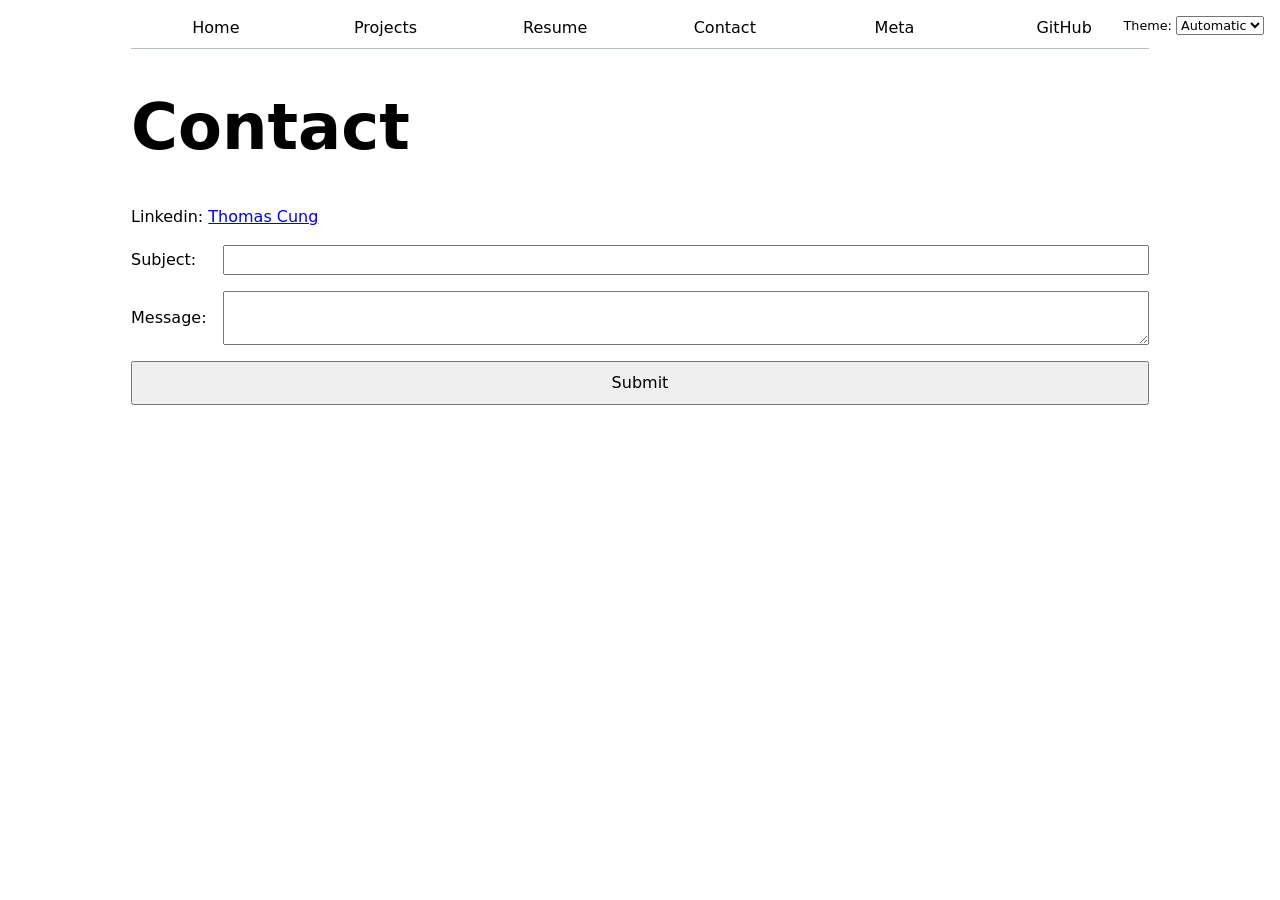
<file: contact/index.html>
<!DOCTYPE html>
<html lang="en">
<head>
    <meta charset="UTF-8">
    <meta name="viewport" content="width=device-width, initial-scale=1.0">
    <title>Contact</title>
    <link rel="stylesheet" href="../style.css">
    <script type="module" src="../global.js"></script>
</head>
<body>
    <h1>Contact</h1>
    <p>Linkedin: <a href="https://www.linkedin.com/in/thomascung" target="_blank">Thomas Cung</a></p>
    <form action="mailto:tdcung@ucsd.edu">
        <label><span>Subject:</span> <input id="subject" name="subject" required></label>
        <label><span>Message:</span> <textarea id="body" name="body" required></textarea></label>
        <button type="submit">Submit</button>
    </form>
</body>
</html>
</file>
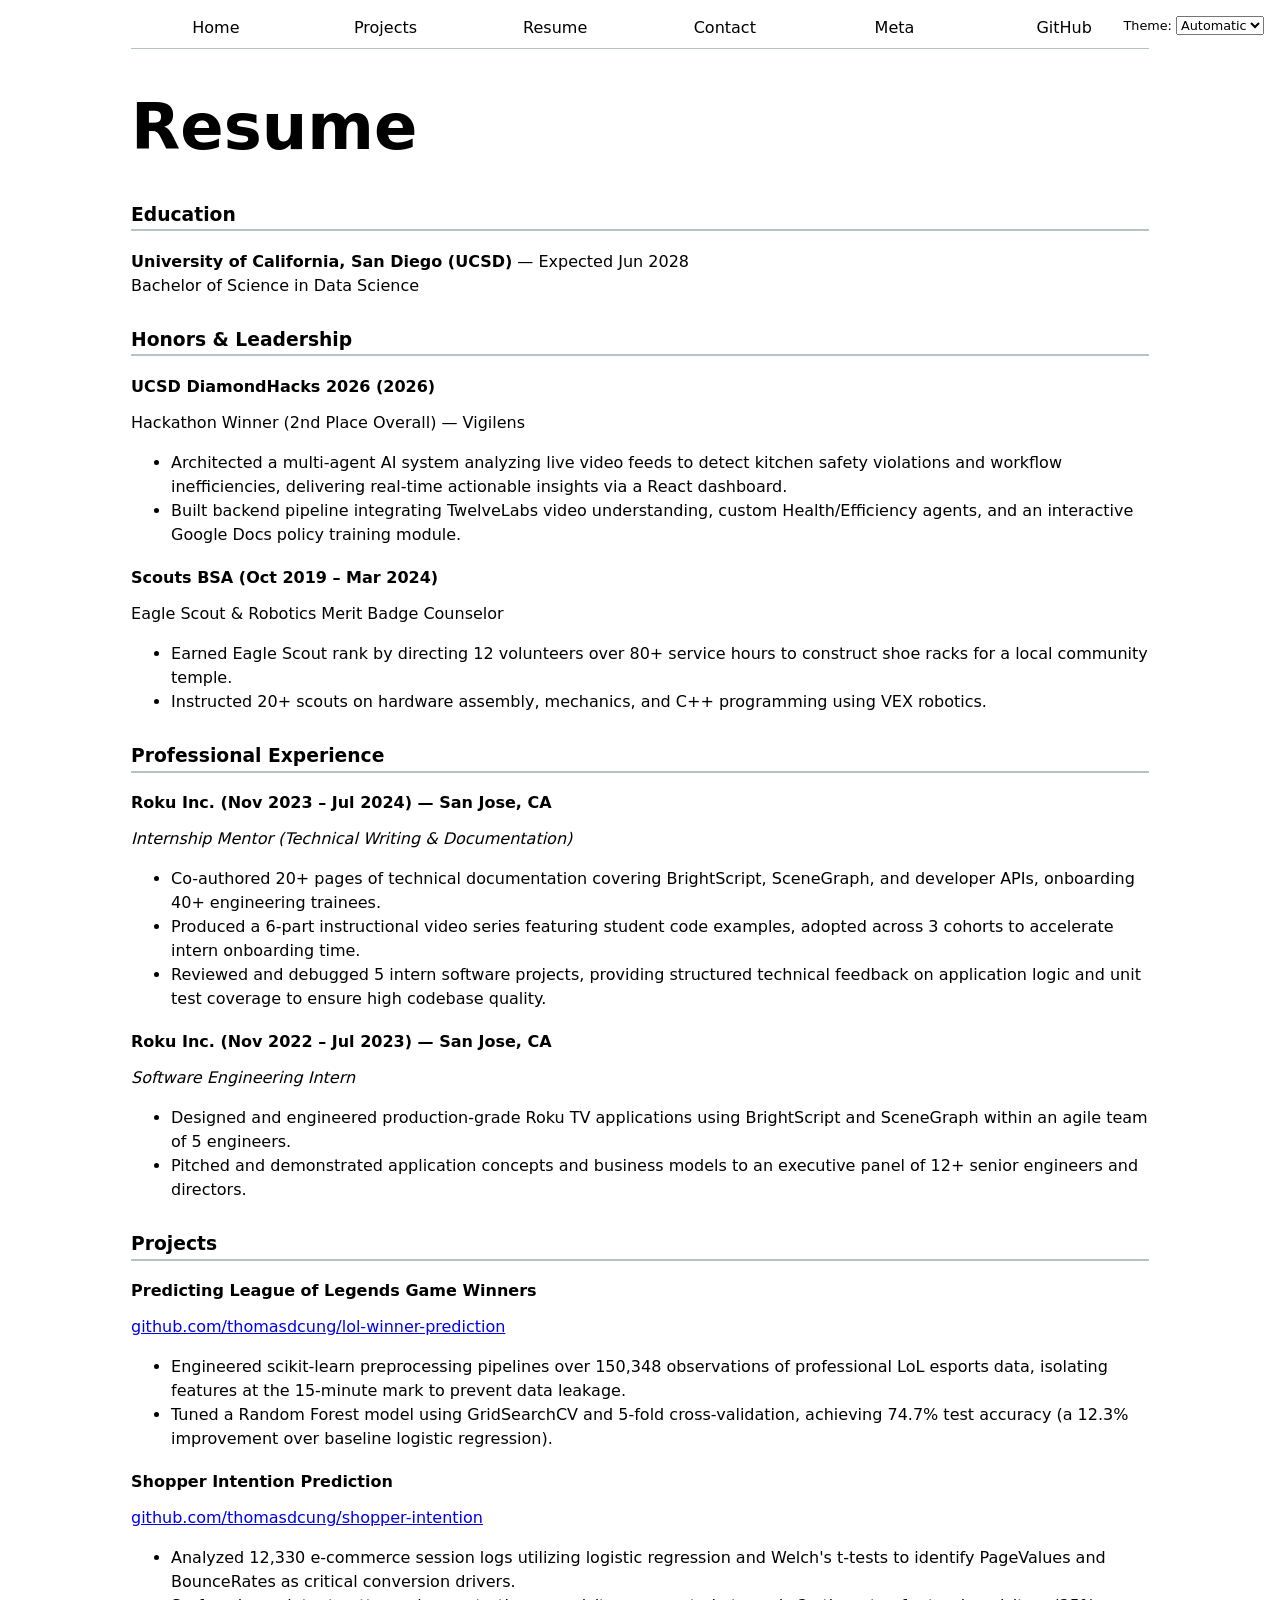
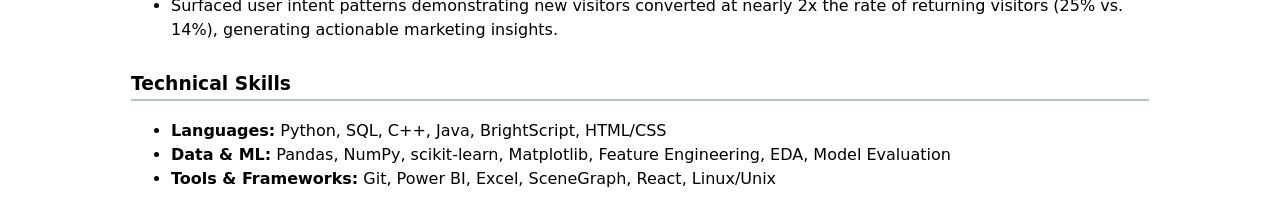
<file: resume/index.html>
<!DOCTYPE html>
<html lang="en">
<head>
    <meta charset="UTF-8">
    <meta name="viewport" content="width=device-width, initial-scale=1.0">
    <title>Resume - THOMAS CUNG</title>
    <link rel="stylesheet" href="../style.css">
    <script type="module" src="../global.js"></script>
</head>
<body>
    <h1>Resume</h1>

    <section id="resume">
        <section>
            <h3>Education</h3>
            <p><strong>University of California, San Diego (UCSD)</strong> — Expected Jun 2028<br>
            Bachelor of Science in Data Science</p>
        </section>

        <section>
            <h3>Honors &amp; Leadership</h3>
            <div>
                <h4>UCSD DiamondHacks 2026 (2026)</h4>
                <p>Hackathon Winner (2nd Place Overall) — Vigilens</p>
                <ul>
                    <li>Architected a multi-agent AI system analyzing live video feeds to detect kitchen safety violations and workflow inefficiencies, delivering real-time actionable insights via a React dashboard.</li>
                    <li>Built backend pipeline integrating TwelveLabs video understanding, custom Health/Efficiency agents, and an interactive Google Docs policy training module.</li>
                </ul>
            </div>
            <div>
                <h4>Scouts BSA (Oct 2019 – Mar 2024)</h4>
                <p>Eagle Scout &amp; Robotics Merit Badge Counselor</p>
                <ul>
                    <li>Earned Eagle Scout rank by directing 12 volunteers over 80+ service hours to construct shoe racks for a local community temple.</li>
                    <li>Instructed 20+ scouts on hardware assembly, mechanics, and C++ programming using VEX robotics.</li>
                </ul>
            </div>
        </section>

        <section>
            <h3>Professional Experience</h3>
            <div>
                <h4>Roku Inc. (Nov 2023 – Jul 2024) — San Jose, CA</h4>
                <p><em>Internship Mentor (Technical Writing &amp; Documentation)</em></p>
                <ul>
                    <li>Co-authored 20+ pages of technical documentation covering BrightScript, SceneGraph, and developer APIs, onboarding 40+ engineering trainees.</li>
                    <li>Produced a 6-part instructional video series featuring student code examples, adopted across 3 cohorts to accelerate intern onboarding time.</li>
                    <li>Reviewed and debugged 5 intern software projects, providing structured technical feedback on application logic and unit test coverage to ensure high codebase quality.</li>
                </ul>
            </div>
            <div>
                <h4>Roku Inc. (Nov 2022 – Jul 2023) — San Jose, CA</h4>
                <p><em>Software Engineering Intern</em></p>
                <ul>
                    <li>Designed and engineered production-grade Roku TV applications using BrightScript and SceneGraph within an agile team of 5 engineers.</li>
                    <li>Pitched and demonstrated application concepts and business models to an executive panel of 12+ senior engineers and directors.</li>
                </ul>
            </div>
        </section>

        <section>
            <h3>Projects</h3>
            <div>
                <h4>Predicting League of Legends Game Winners</h4>
                <p><a href="https://github.com/thomasdcung/lol-winner-prediction" target="_blank">github.com/thomasdcung/lol-winner-prediction</a></p>
                <ul>
                    <li>Engineered scikit-learn preprocessing pipelines over 150,348 observations of professional LoL esports data, isolating features at the 15-minute mark to prevent data leakage.</li>
                    <li>Tuned a Random Forest model using GridSearchCV and 5-fold cross-validation, achieving 74.7% test accuracy (a 12.3% improvement over baseline logistic regression).</li>
                </ul>
            </div>
            <div>
                <h4>Shopper Intention Prediction</h4>
                <p><a href="https://github.com/thomasdcung/shopper-intention" target="_blank">github.com/thomasdcung/shopper-intention</a></p>
                <ul>
                    <li>Analyzed 12,330 e-commerce session logs utilizing logistic regression and Welch's t-tests to identify PageValues and BounceRates as critical conversion drivers.</li>
                    <li>Surfaced user intent patterns demonstrating new visitors converted at nearly 2x the rate of returning visitors (25% vs. 14%), generating actionable marketing insights.</li>
                </ul>
            </div>
        </section>

        <section>
            <h3>Technical Skills</h3>
            <ul>
                <li><strong>Languages:</strong> Python, SQL, C++, Java, BrightScript, HTML/CSS</li>
                <li><strong>Data &amp; ML:</strong> Pandas, NumPy, scikit-learn, Matplotlib, Feature Engineering, EDA, Model Evaluation</li>
                <li><strong>Tools &amp; Frameworks:</strong> Git, Power BI, Excel, SceneGraph, React, Linux/Unix</li>
            </ul>
        </section>
    </section>
</body>
</html>
</file>
<file: style.css>
:root {
  --color-accent: oklch(65% 50% 0);
  --border-color: oklch(50% 10% 200 / 40%);
}

html {
  color-scheme: light dark;
  accent-color: var(--color-accent);
}

body {
  font: 100%/1.5 system-ui;
  max-width: 100ch;
  margin-inline: auto;
  padding-inline: 1em;
}

/* Step 4.4: Heading Typography & Contrast */
h1 {
  font-size: 400%;
}

h1, h2, h3, h4, h5, h6 {
  line-height: 1.1;
  text-wrap: balance;
}

/* Step 2.1: Navigation Bar Reset */
nav ul,
nav li {
  display: contents;
}

/* Step 2.2 & 2.3: Navigation Layout and Styling */
nav {
  --border-color: oklch(50% 10% 200 / 40%);
  display: flex;
  margin-bottom: 2em;
  border-bottom: 1px solid var(--border-color);
}

nav a {
  flex: 1;
  text-decoration: none;
  color: inherit;
  text-align: center;
  padding: 0.5em;
}

/* Step 2.3: Current Page Link */
nav a.current {
  border-bottom: 0.4em solid var(--border-color);
  padding-bottom: 0.1em;
}

/* Step 2.4: Accent Color and Hover Styles */
nav a:hover {
  border-bottom: 0.4em solid var(--color-accent);
  padding-bottom: 0.1em;
  background-color: color-mix(in oklch, var(--color-accent), canvas 85%);
}

/* Step 3.1 & 3.3: Contact Form Typography & Grid Layout */
form {
  display: grid;
  grid-template-columns: auto 1fr;
  gap: 1em;
}

form label {
  display: grid;
  grid-template-columns: subgrid;
  grid-column: 1 / -1;
  align-items: center;
}

input,
textarea,
button,
select {
  font: inherit;
}

.color-scheme {
  position: absolute;
  top: 1rem;
  right: 1rem;
  font-size: 80%;
}

form button {
  grid-column: 1 / -1;
  cursor: pointer;
  padding: 0.5em 1em;
}

/* Step 4.2 & 4.3: Projects Responsive Grid with Subgrid Alignment */
.projects {
  display: grid;
  grid-template-columns: repeat(auto-fill, minmax(15em, 1fr));
  gap: 1em;
  margin-bottom: 2em;
}

.projects article {
  display: grid;
  grid-template-rows: subgrid;
  grid-row: span 3;
  gap: 1em;
}

.projects h2 {
  margin: 0;
}

.projects img {
  width: 100%;
  height: auto;
}

/* Step 5: Style CV / Resume */
#resume section {
  margin-bottom: 2em;
}

#resume h3 {
  border-bottom: 2px solid var(--border-color);
  padding-bottom: 0.2em;
  margin-top: 1.5em;
}

#resume h4 {
  margin-bottom: 0.25em;
}

/* Social Links & App Icons */
.social-links {
  display: flex;
  flex-wrap: wrap;
  gap: 1em;
  margin-block: 1.5em;
}

.social-links a {
  display: inline-flex;
  align-items: center;
  gap: 0.5em;
  text-decoration: none;
  color: inherit;
  font-weight: 500;
  padding: 0.5em 1em;
  border: 1px solid var(--border-color);
  border-radius: 8px;
  transition: all 0.2s ease-in-out;
}

.social-links a:hover {
  border-color: var(--color-accent);
  color: var(--color-accent);
  background-color: color-mix(in oklch, var(--color-accent), canvas 85%);
  transform: translateY(-2px);
}

.social-icon {
  width: 1.25em;
  height: 1.25em;
  display: block;
}

/* GitHub Profile Stats */
#profile-stats dl {
  display: grid;
  grid-template-columns: repeat(4, 1fr);
  gap: 0.5em 1em;
  text-align: center;
  padding: 1em;
  background-color: color-mix(in oklch, var(--color-accent), canvas 95%);
  border: 1px solid var(--border-color);
  border-radius: 8px;
  margin-block: 1.5em;
}

#profile-stats dt {
  grid-row: 1;
  font-size: 0.85em;
  opacity: 0.8;
  text-transform: uppercase;
}

#profile-stats dd {
  grid-row: 2;
  margin: 0;
  font-size: 2em;
  font-weight: bold;
}

/* Lab 5: Visualizing categorical data with D3 */
#projects-pie-plot {
  max-width: 20em;
  margin-block: 2em;
  overflow: visible;
}

.container {
  display: flex;
  align-items: center;
  gap: 2em;
}

.legend {
  display: grid;
  grid-template-columns: repeat(auto-fill, minmax(9em, 1fr));
  gap: 1em;
  border: 1px solid var(--border-color);
  padding: 1em;
  margin: 1em;
  flex: 1;
}

.legend li {
  display: flex;
  align-items: center;
  gap: 0.5em;
  cursor: pointer;
}

.swatch {
  display: inline-block;
  width: 1em;
  height: 1em;
  aspect-ratio: 1 / 1;
  background-color: var(--color);
  border-radius: 50%;
}

.searchBar {
  width: 100%;
  padding: 0.5em;
  margin-bottom: 2em;
  border: 1px solid var(--border-color);
  border-radius: 6px;
  font: inherit;
}

.project-year {
  font-family: Baskerville, serif;
  font-variant-numeric: oldstyle-nums;
  color: gray;
  margin-top: 0.5em;
  display: block;
}

svg:has(path:hover) path:not(:hover) {
  opacity: 0.5;
}

path {
  transition: 300ms;
  cursor: pointer;
}

.selected {
  --color: oklch(60% 45% 0) !important;
  &:is(path) {
    fill: var(--color);
  }
}

.selected:is(path) {
  fill: var(--color);
}

/* Lab 6: Meta Analysis & Quantitative Scatterplot */
#chart svg {
  max-width: 100%;
  height: auto;
}

.gridlines line {
  stroke: var(--border-color);
  stroke-opacity: 0.3;
}

.gridlines path {
  display: none;
}

/* Tooltip & Description list */
dl.info {
  display: grid;
  grid-template-columns: auto 1fr;
  gap: 0.3em 1em;
  margin: 0;
  transition-duration: 500ms;
  transition-property: opacity, visibility;
}

dl.info[hidden] {
  opacity: 0 !important;
  visibility: hidden !important;
  pointer-events: none !important;
}

dl.info dt {
  color: gray;
}

dl.info dd {
  margin: 0;
}

.tooltip {
  position: fixed;
  top: 1em;
  left: 1em;
  background-color: rgba(255, 255, 255, 0.85);
  box-shadow: 0 4px 12px rgba(0, 0, 0, 0.15);
  border-radius: 8px;
  backdrop-filter: blur(8px);
  padding: 1em;
  pointer-events: none;
  z-index: 1000;
}

@media (prefers-color-scheme: dark) {
  .tooltip {
    background-color: rgba(30, 30, 30, 0.85);
    color: white;
  }
  dl.info dt {
    color: #aaa;
  }
}

:root[style*="color-scheme: dark"] .tooltip {
  background-color: rgba(30, 30, 30, 0.85);
  color: white;
}

circle {
  transition: all 200ms;
  transform-origin: center;
  transform-box: fill-box;

  @starting-style {
    r: 0;
  }
}

@starting-style {
  circle {
    r: 0;
  }
}

circle:hover {
  transform: scale(1.5);
}

circle.selected {
  fill: #ff6b6b;
}

/* Marching ants selection rectangle */
@keyframes marching-ants {
  to {
    stroke-dashoffset: -8;
  }
}

.selection {
  fill-opacity: 0.1;
  stroke: black;
  stroke-opacity: 0.7;
  stroke-dasharray: 5 3;
  animation: marching-ants 0.5s linear infinite;
}

/* Summary stats & language breakdown description list */
.stats {
  display: grid;
  grid-template-columns: auto 1fr;
  gap: 0.5em 1.5em;
  padding: 1.5em;
  background-color: color-mix(in oklch, var(--color-accent), canvas 95%);
  border: 1px solid var(--border-color);
  border-radius: 8px;
  margin-block: 1.5em;
  align-items: baseline;
}

.stats dt {
  grid-column: 1;
  font-size: 0.9em;
  opacity: 0.8;
  text-transform: uppercase;
}

.stats dd {
  grid-column: 2;
  margin: 0;
  font-size: 1.25em;
  font-weight: bold;
}

/* Lab 8: Animation & Scrollytelling & Unit Visualization */
#filter-container {
  display: flex;
  align-items: baseline;
  margin-block: 1.5em;
}

#filter-container label {
  flex: 1;
  display: flex;
  align-items: baseline;
  gap: 1em;
}

#filter-container input[type="range"] {
  flex: 1;
}

#filter-container time {
  margin-left: auto;
  font-variant-numeric: tabular-nums;
  font-weight: 500;
}

#scrolly-1 {
  position: relative;
  display: flex;
  gap: 1.5rem;
}

#scrolly-1 > * {
  flex: 1;
}

#scatter-story {
  position: relative;
}

#scatter-story .step {
  min-height: 55vh;
  padding-bottom: 2rem;
  display: flex;
  flex-direction: column;
  justify-content: center;
  font-size: 1.05em;
  line-height: 1.6;
}

#scatter-story .step:last-child {
  padding-bottom: 10vh;
}

#scatter-plot {
  position: sticky;
  top: 0;
  left: 0;
  bottom: auto;
  height: 50vh;
}

/* Unit visualization for files */
.file-legend {
  display: flex;
  flex-wrap: wrap;
  gap: 1.5em;
  padding: 0.6em 1em;
  margin-block: 1em;
  background-color: color-mix(in oklch, var(--color-accent), canvas 95%);
  border: 1px solid var(--border-color);
  border-radius: 8px;
  list-style: none;
}

.file-legend li {
  display: inline-flex;
  align-items: center;
  gap: 0.5em;
  font-size: 0.85em;
  font-weight: 600;
  letter-spacing: 0.05em;
}

#files {
  display: grid;
  grid-template-columns: 1.5fr 4fr;
  gap: 0.5em 1.5em;
  margin-block: 2em;
}

#files > div {
  grid-column: 1 / -1;
  display: grid;
  grid-template-columns: subgrid;
  align-items: center;
}

#files dt {
  grid-column: 1;
}

#files dt code {
  font-family: monospace;
  font-size: 0.9em;
}

#files dt small {
  display: block;
  font-size: 0.8em;
  opacity: 0.7;
}

#files dd {
  grid-column: 2;
  display: flex;
  flex-wrap: wrap;
  align-items: start;
  align-content: start;
  gap: 0.15em;
  padding-top: 0.6em;
  margin-left: 0;
}

.loc {
  display: flex;
  width: 0.5em;
  aspect-ratio: 1;
  background: var(--color, steelblue);
  border-radius: 50%;
  transition: transform 0.1s ease;
}

.loc:hover {
  transform: scale(2);
}
</file>
